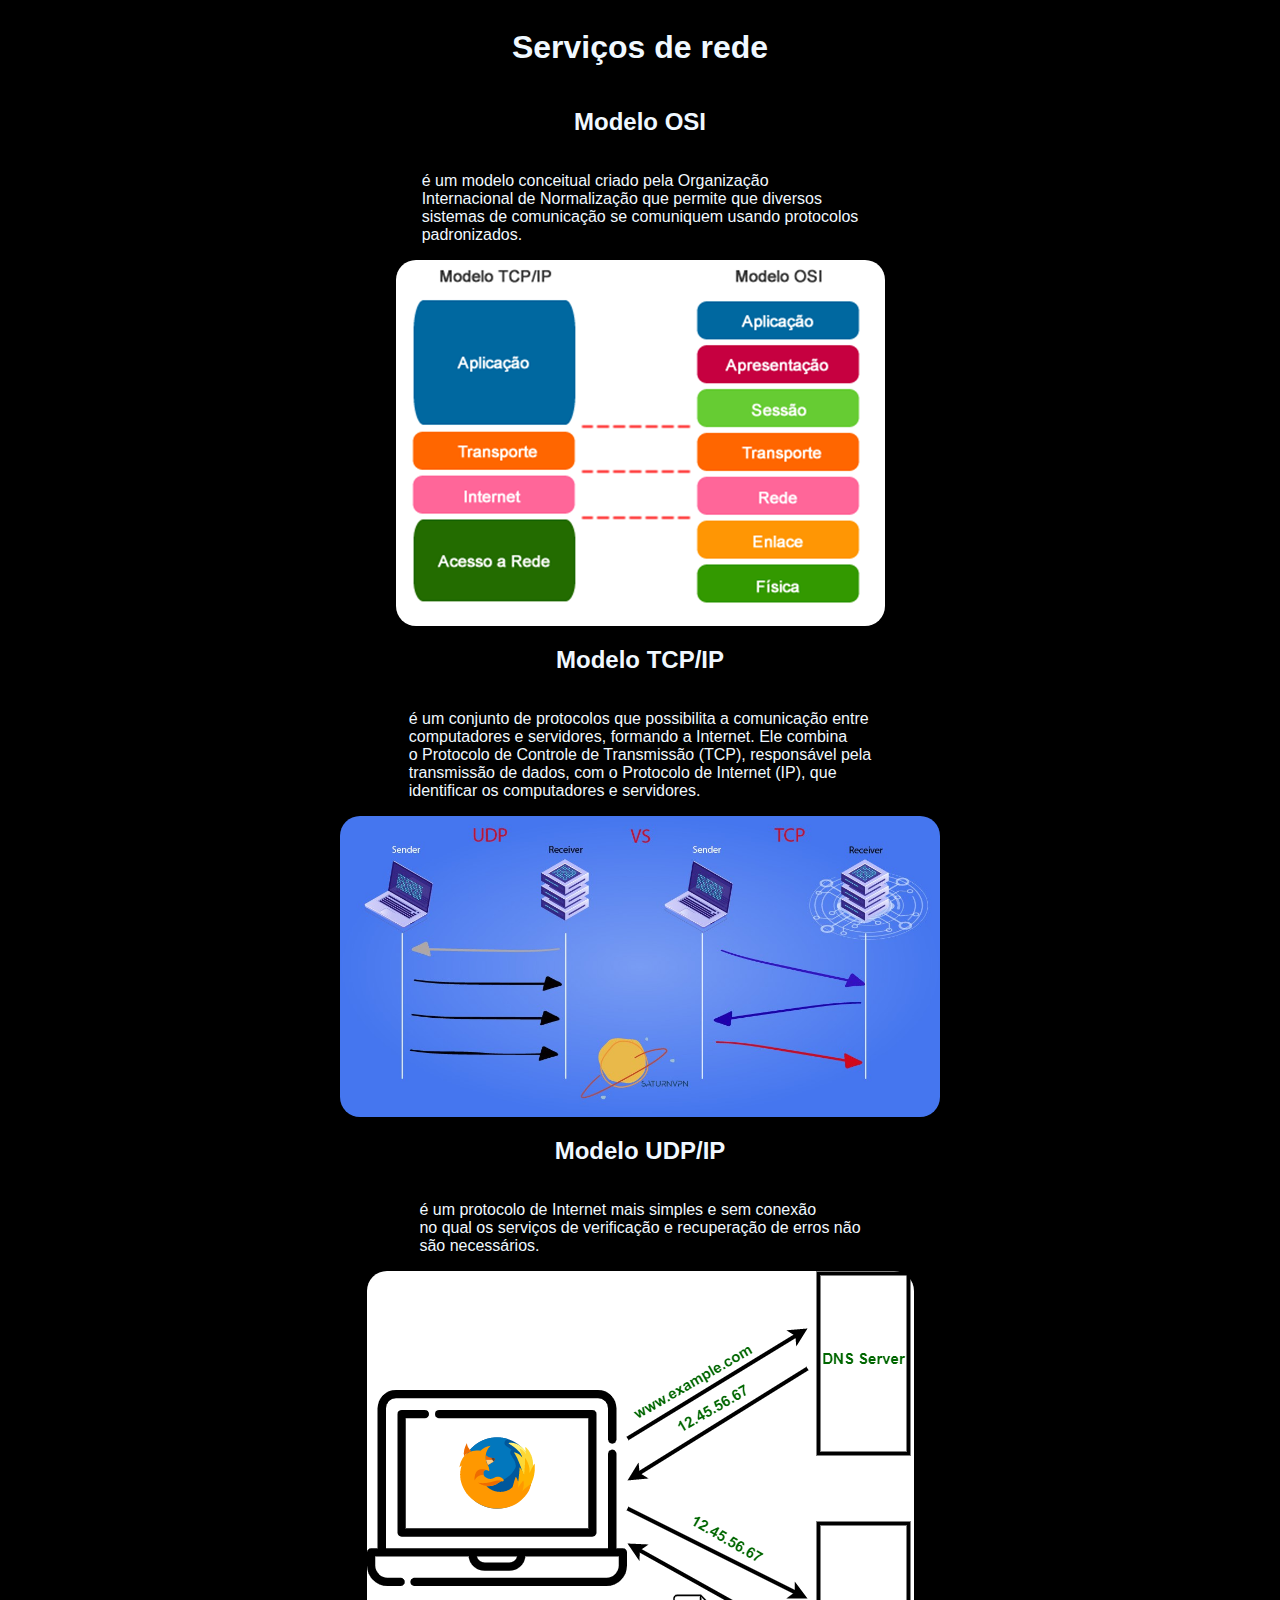
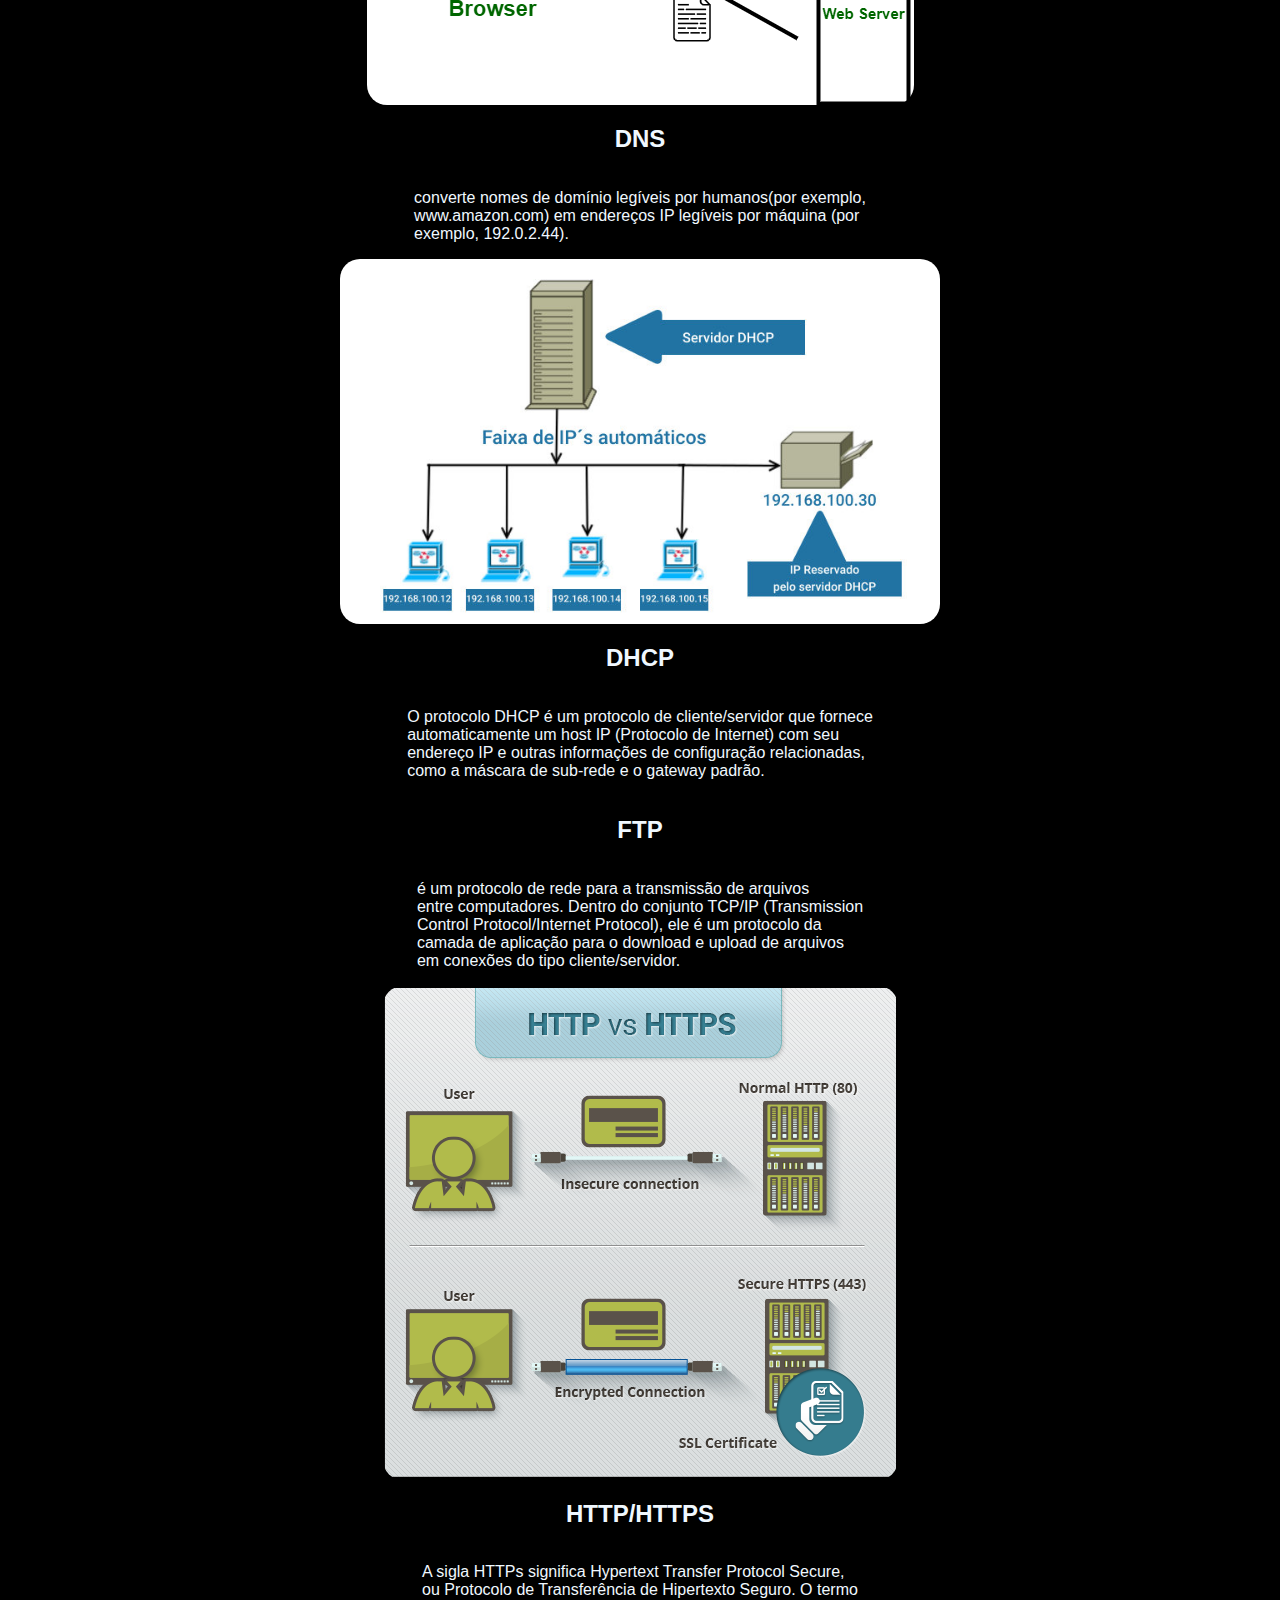
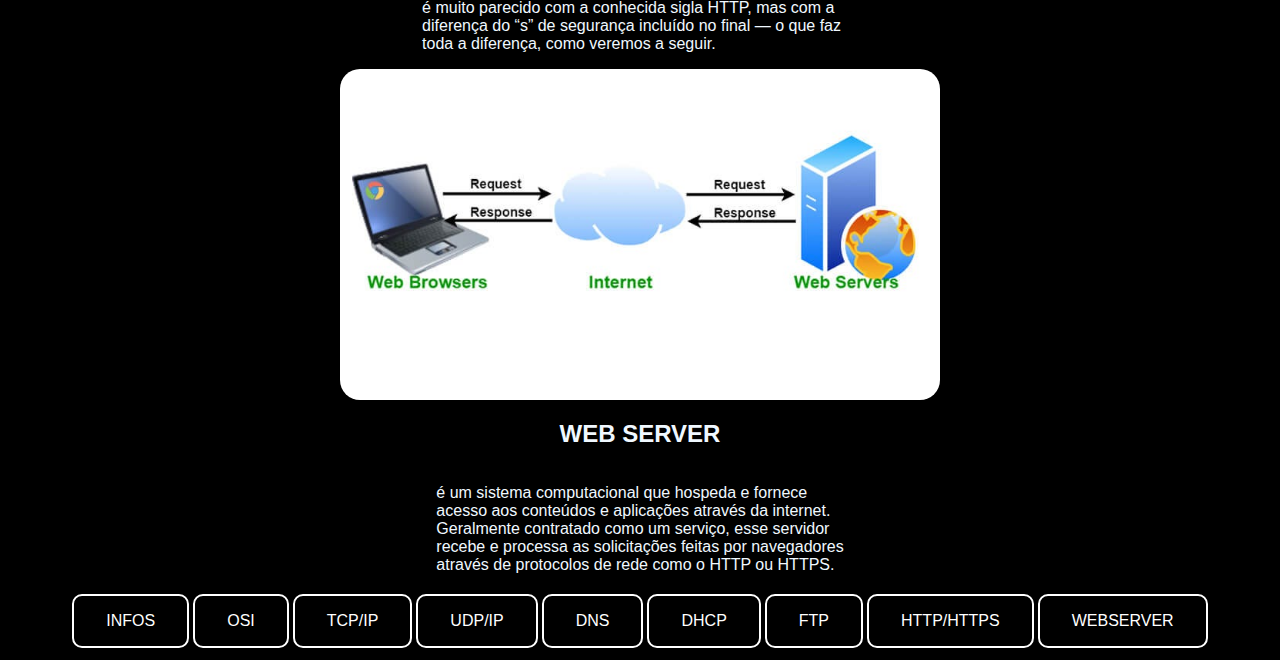
<file: index.html>
<!DOCTYPE html>
<html lang="en">
<head>
    <link rel="stylesheet" href="style.css">
    <meta charset="UTF-8">
    <meta http-equiv="X-UA-Compatible" content="IE=edge">
    <meta name="viewport" content="width=device-width, initial-scale=1.0">
    <title>Serviço de rede</title>
</head>
<body bgcolor="black">
    
    <div class="fonte">
        <h1>Serviços de rede</h1>
    </div>
    <section id="OSI">
    <div class="fonte">
        <h2>Modelo OSI</h2>
    </div>
    
    <div class="fonte">
        <p> é um modelo conceitual criado pela Organização<br> Internacional de Normalização que permite que diversos<br> sistemas de comunicação se comuniquem usando protocolos <br>padronizados.</p>
    </div>
    </section>
    <section id="TCP">
    <div class="centerimg"><img src="OSITCPIP.png"></div>
    <div class="fonte"><h2>Modelo TCP/IP</h2></div>
    <div class="fonte">
        <p>é um conjunto de protocolos que possibilita a comunicação entre <br>computadores e servidores, formando a Internet. Ele combina<br> o Protocolo de Controle de Transmissão (TCP), responsável pela <br>transmissão de dados, com o Protocolo de Internet (IP), que <br>identificar os computadores e servidores.</p>
    </div>
    </section>
    <section id="UDP">
    <div class="centerimg"><img src="udp.jpg"></div>
    <div class="fonte"><h2>Modelo UDP/IP</h2></div>
    <div class="fonte">
        <p>é um protocolo de Internet mais simples e sem conexão<br> no qual os serviços de verificação e recuperação de erros não <br>são necessários.</p>
    </div>
    </section>
    <div class="centerimg"><img src="UntitledDiagram.png"></div>
    <section id="DNS">
    <div class="fonte">
            <h2>DNS</h2>
    </div>
    <div class="fonte">
        <p> converte nomes de domínio legíveis por humanos(por exemplo,<br> www.amazon.com) em endereços IP legíveis por máquina (por <br>exemplo, 192.0.2.44).</p>
    </div>
    </section>
    <div class="centerimg">
        <img src="servidor-dhcp.jpg">
    </div>
    <section id="DHCP">
    <div class="fonte">
        <h2>DHCP</h2>
    </div>
    <div class="fonte">
        <p>O protocolo DHCP é um protocolo de cliente/servidor que fornece<br> automaticamente um host IP (Protocolo de Internet) com seu<br> endereço IP e outras informações de configuração relacionadas, <br>como a máscara de sub-rede e o gateway padrão.</p>
    </div>
    </section>
    <section id="FTP">
    <div class="fonte">
        <h2>FTP</h2>
    </div>
    <div class="fonte">
        <p>é um protocolo de rede para a transmissão de arquivos <br>entre computadores. Dentro do conjunto TCP/IP (Transmission<br> Control Protocol/Internet Protocol), ele é um protocolo da<br> camada de aplicação para o download e upload de arquivos<br> em conexões do tipo cliente/servidor.</p>
    </div>
    </section>
    <div class="centerimg">
        <img src="http-vs-https.png">
    </div>
    <section id="HTTPS">
    <div class="fonte">
        <h2>HTTP/HTTPS</h2>
    </div>
    <div class="fonte">
        <p>A sigla HTTPs significa Hypertext Transfer Protocol Secure,<br> ou Protocolo de Transferência de Hipertexto Seguro. O termo<br> é muito parecido com a conhecida sigla HTTP, mas com a <br>diferença do “s” de segurança incluído no final — o que faz<br> toda a diferença, como veremos a seguir.</p>
    </div>
    </section>
    
    <div class="centerimg">
        <img src="1_2LNg6J9SYx3F3Qo0Z_XPhA.jpg">
    </div>
    <section id="WEB">
    <div class="fonte">
        <h2>WEB SERVER</h2>
    </div>
    <div class="fonte">
        <p>é um sistema computacional que hospeda e fornece<br> acesso aos conteúdos e aplicações através da internet.<br> Geralmente contratado como um serviço, esse servidor<br> recebe e processa as solicitações feitas por navegadores<br> através de protocolos de rede como o HTTP ou HTTPS.</p>
    </div>
    </section>

    <div class="centerimg">
    <a href="infos.html"><button class="button button1">INFOS</button></a>
    <a href="#OSI"><button class="button button1">OSI</button></a>
    <a href="#TCP"><button class="button button2">TCP/IP</button></a>
    <a href="#UDP"><button class="button button3">UDP/IP</button></a>
    <a href="#DNS"><button class="button button4">DNS</button></a>
    <a href="#DHCP"><button class="button button5">DHCP</button></a>
    <a href="#FTP"><button class="button button6">FTP</button></a>
    <a href="#HTTPS"><button class="button button7">HTTP/HTTPS</button></a>
    <a href="WEB"><button class="button button8">WEBSERVER</button></a></div>
</body>
</html>
</file>
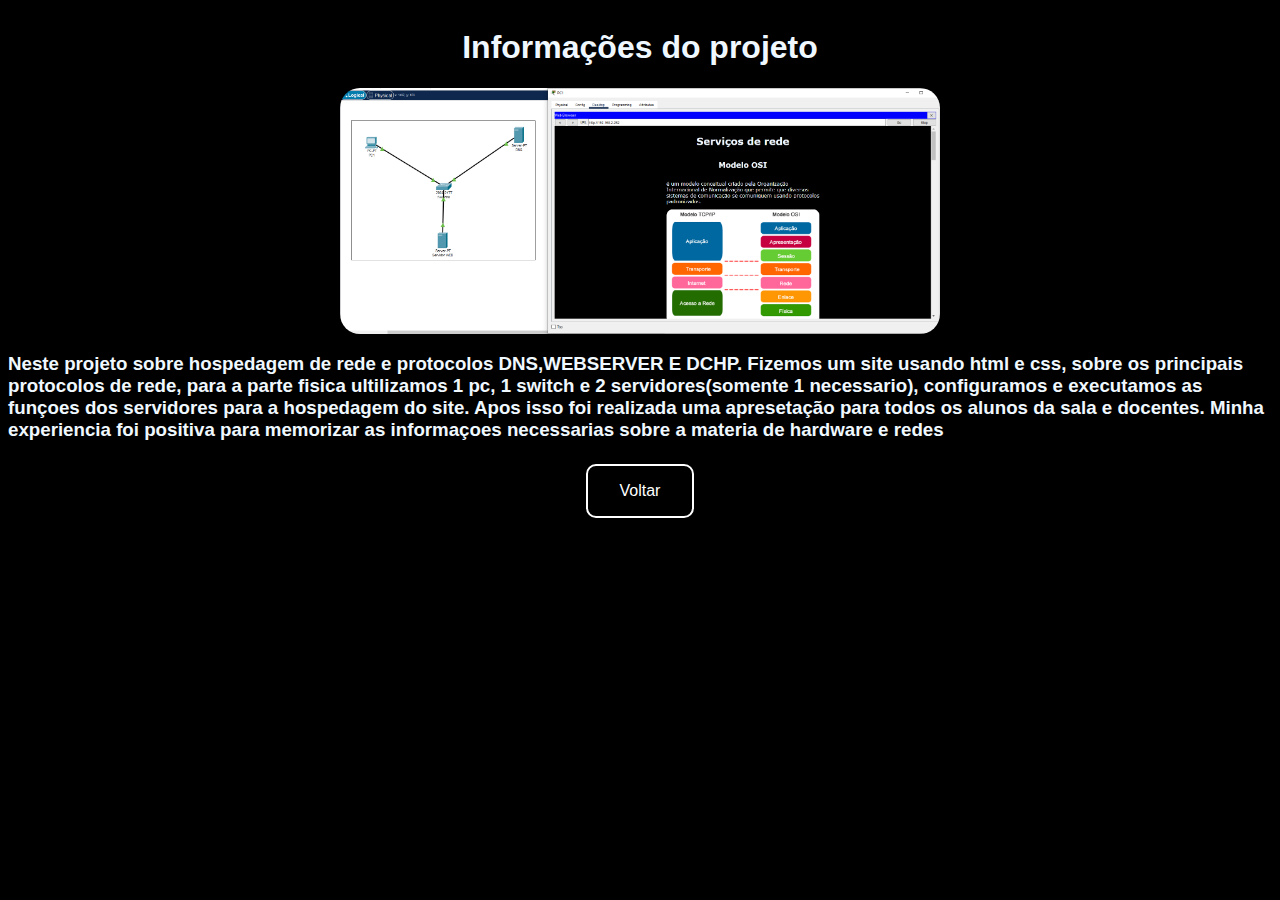
<file: infos.html>
<!DOCTYPE html>
<html lang="en">
<head>
    <link rel="stylesheet" href="style.css">
    <meta charset="UTF-8">
    <meta http-equiv="X-UA-Compatible" content="IE=edge">
    <meta name="viewport" content="width=device-width, initial-scale=1.0">
    <title>Document</title>
</head>
<body bgcolor="black">
    <div class="fonte">
        <h1>Informações do projeto</h1>
    </div>
    <div class="centerimg">
        <img src="Imagem webserver.png" alt="">
    </div>
    <div class="fonte">
        <h3>Neste projeto sobre hospedagem de rede e protocolos DNS,WEBSERVER E DCHP. Fizemos um site usando html e css, sobre os principais protocolos de rede, para a parte fisica ultilizamos 1 pc, 1 switch e 2 servidores(somente 1 necessario), configuramos e executamos as funçoes dos servidores para a hospedagem do site. Apos isso foi realizada uma apresetação para todos os alunos da sala e docentes. Minha experiencia foi positiva para memorizar as informaçoes necessarias sobre a materia de hardware e redes</h3>
    </div>
    <div class="centerimg">
        <a href="index.html"><button class="button button1">Voltar</button></a></div>
</body>
</html>
</file>
<file: style.css>
img{display: flex;border-radius: 20px;max-width: 600px;}

 .fonte{font-family: Verdana, Geneva, Tahoma, sans-serif;color: aliceblue;display: flex;justify-content: center;}

 .centerimg{display: flex;justify-content: center;}

 .button {
    background-color: #4CAF50; /* Green */
    border: none;
    color: white;
    padding: 16px 32px;
    text-align: center;
    text-decoration: none;
    display: inline-block;
    font-size: 16px;
    margin: 4px 2px;
    transition-duration: 0.4s;
    cursor: pointer;
    border-radius: 10px;
  }
  
  .button1 {
    background-color: rgb(0, 0, 0); 
    color: rgb(255, 255, 255); 
    border: 2px solid #ffffff;
  }
  
  .button1:hover {
    background-color: #5c5c5c;
    color: white;
  }
  
  .button2 {
    background-color: rgb(0, 0, 0); 
    color: rgb(255, 255, 255); 
    border: 2px solid #ffffff;
  }
  
  .button2:hover {
    background-color: #5c5c5c;
    color: white;}
    
    .button3 {
        background-color: rgb(0, 0, 0); 
        color: rgb(255, 255, 255); 
        border: 2px solid #ffffff;
      }
      
      .button3:hover {
        background-color: #5c5c5c;
        color: white;}

        .button4 {
            background-color: rgb(0, 0, 0); 
            color: rgb(255, 255, 255); 
            border: 2px solid #ffffff;
          }
          
          .button4:hover {
            background-color: #5c5c5c;
            color: white;}

            .button5 {
                background-color: rgb(0, 0, 0); 
                color: rgb(255, 255, 255); 
                border: 2px solid #ffffff;
              }
              
              .button5:hover {
                background-color: #5c5c5c;
                color: white;}

                .button6 {
                    background-color: rgb(0, 0, 0); 
                    color: rgb(255, 255, 255); 
                    border: 2px solid #ffffff;
                  }
                  
                  .button6:hover {
                    background-color: #5c5c5c;
                    color: white;}

                    .button7 {
                        background-color: rgb(0, 0, 0); 
                        color: rgb(255, 255, 255); 
                        border: 2px solid #ffffff;
                      }
                      
                      .button7:hover {
                        background-color: #5c5c5c;
                        color: white;}

                        .button8 {
                            background-color: rgb(0, 0, 0); 
                            color: rgb(255, 255, 255); 
                            border: 2px solid #ffffff;
                          }
                          
                          .button8:hover {
                            background-color: #5c5c5c;
                            color: white;}
</file>
